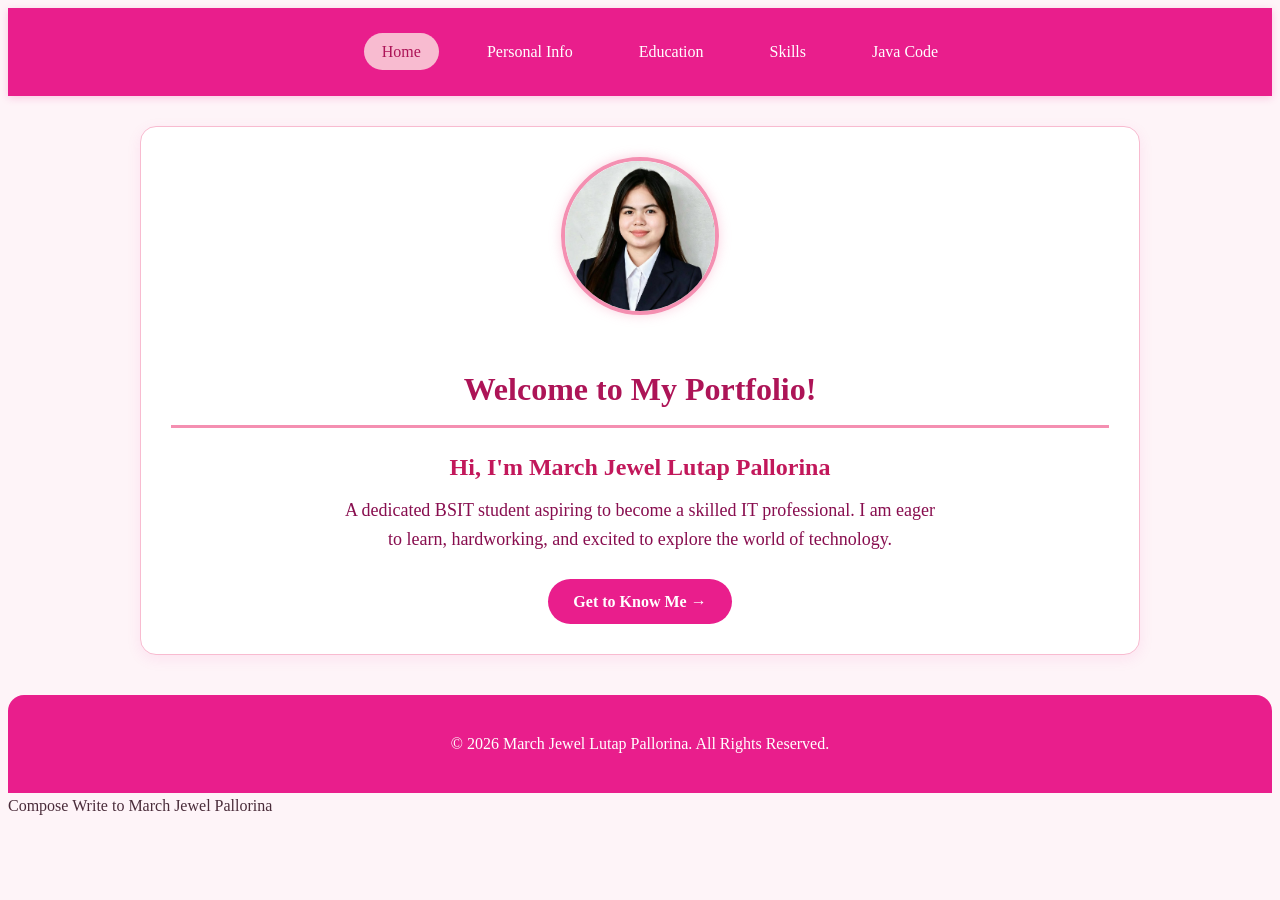
<file: index.html>
<!DOCTYPE html>
<html lang="en">
<head>
    <meta charset="UTF-8">
    <meta name="viewport" content="width=device-width, initial-scale=1.0">
    <title>My Portfolio | Home</title>
    <link rel="stylesheet" href="style.css">
</head>
<body>
    <nav>
        <ul>
            <li><a href="index.html" class="active">Home</a></li>
            <li><a href="about.html">Personal Info</a></li>
            <li><a href="education.html">Education</a></li>
            <li><a href="skills.html">Skills</a></li>
            <li><a href="java-code.html">Java Code</a></li>
        </ul>
    </nav>

    <div class="container">
        <div class="section-box" style="text-align: center;">
            <img src="profile.jpg" alt="Profile Picture" class="profile-img">
            <h1>Welcome to My Portfolio!</h1>
            <h2>Hi, I'm March Jewel Lutap Pallorina</h2>
            <p style="font-size: 18px; color: #880e4f; max-width: 600px; margin: 0 auto;">
                A dedicated BSIT student aspiring to become a skilled IT professional.
                I am eager to learn, hardworking, and excited to explore the world of technology.
            </p>
            <div style="margin-top: 25px;">
                <a href="about.html" style="display: inline-block; background: #e91e8c; color: white; padding: 10px 25px; border-radius: 25px; text-decoration: none; font-weight: bold;">Get to Know Me →</a>
            </div>
        </div>
    </div>

    <footer>
        <p>&copy; 2026 March Jewel Lutap Pallorina. All Rights Reserved.</p>
    </footer>
</body>
</html>
Compose
Write to March Jewel Pallorina
</file>
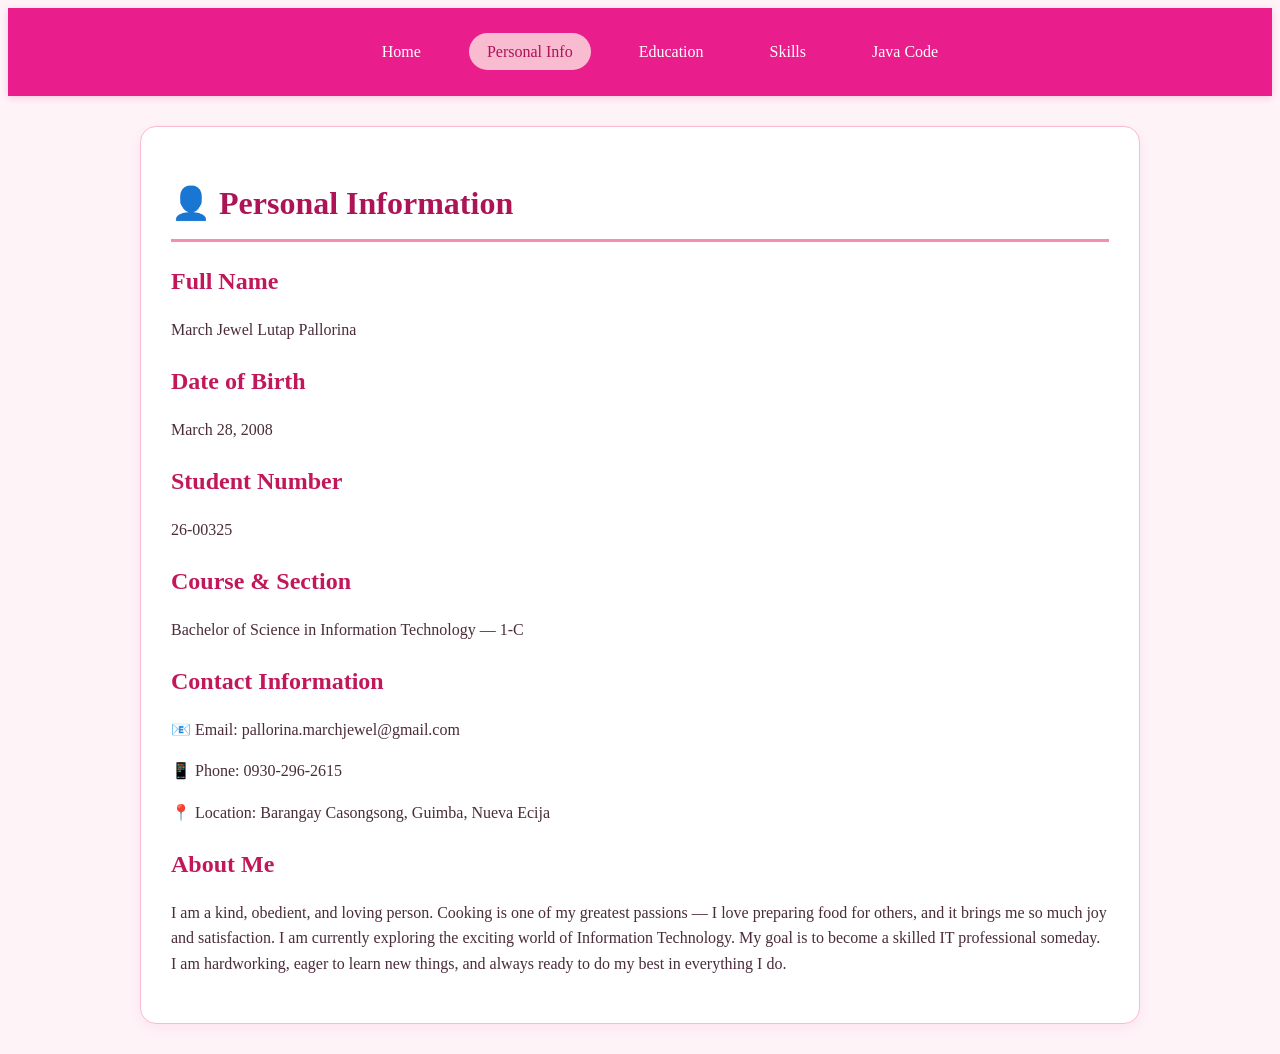
<file: about.html>
<!DOCTYPE html>
<html lang="en">
<head>
    <meta charset="UTF-8">
    <meta name="viewport" content="width=device-width, initial-scale=1.0">
    <title>My Portfolio | Personal Info</title>
    <link rel="stylesheet" href="style.css">
</head>
<body>
    <nav>
        <ul>
            <li><a href="index.html">Home</a></li>
            <li><a href="about.html" class="active">Personal Info</a></li>
            <li><a href="education.html">Education</a></li>
            <li><a href="skills.html">Skills</a></li>
            <li><a href="java-code.html">Java Code</a></li>
        </ul>
    </nav>

    <div class="container">
        <div class="section-box">
            <h1>👤 Personal Information</h1>
            
            <h2>Full Name</h2>
            <p>March Jewel Lutap Pallorina</p>

            <h2>Date of Birth</h2>
            <p>March 28, 2008</p>

            <h2>Student Number</h2>
            <p>26-00325</p>

            <h2>Course & Section</h2>
            <p>Bachelor of Science in Information Technology — 1-C</p>

            <h2>Contact Information</h2>
            <p>📧 Email: pallorina.marchjewel@gmail.com</p>
            <p>📱 Phone: 0930-296-2615</p>
            <p>📍 Location: Barangay Casongsong, Guimba, Nueva Ecija</p>

            <h2>About Me</h2>
            <p>I am a kind, obedient, and loving person. Cooking is one of my greatest passions — I love preparing food for others, and it brings me so much joy and satisfaction. I am currently exploring the exciting world of Information Technology. My goal is to become a skilled IT professional someday. I am hardworking, eager to learn new things, and always ready to do my best in everything I do.</p>
        </div>
    </div>
</body>
</html>
</file>
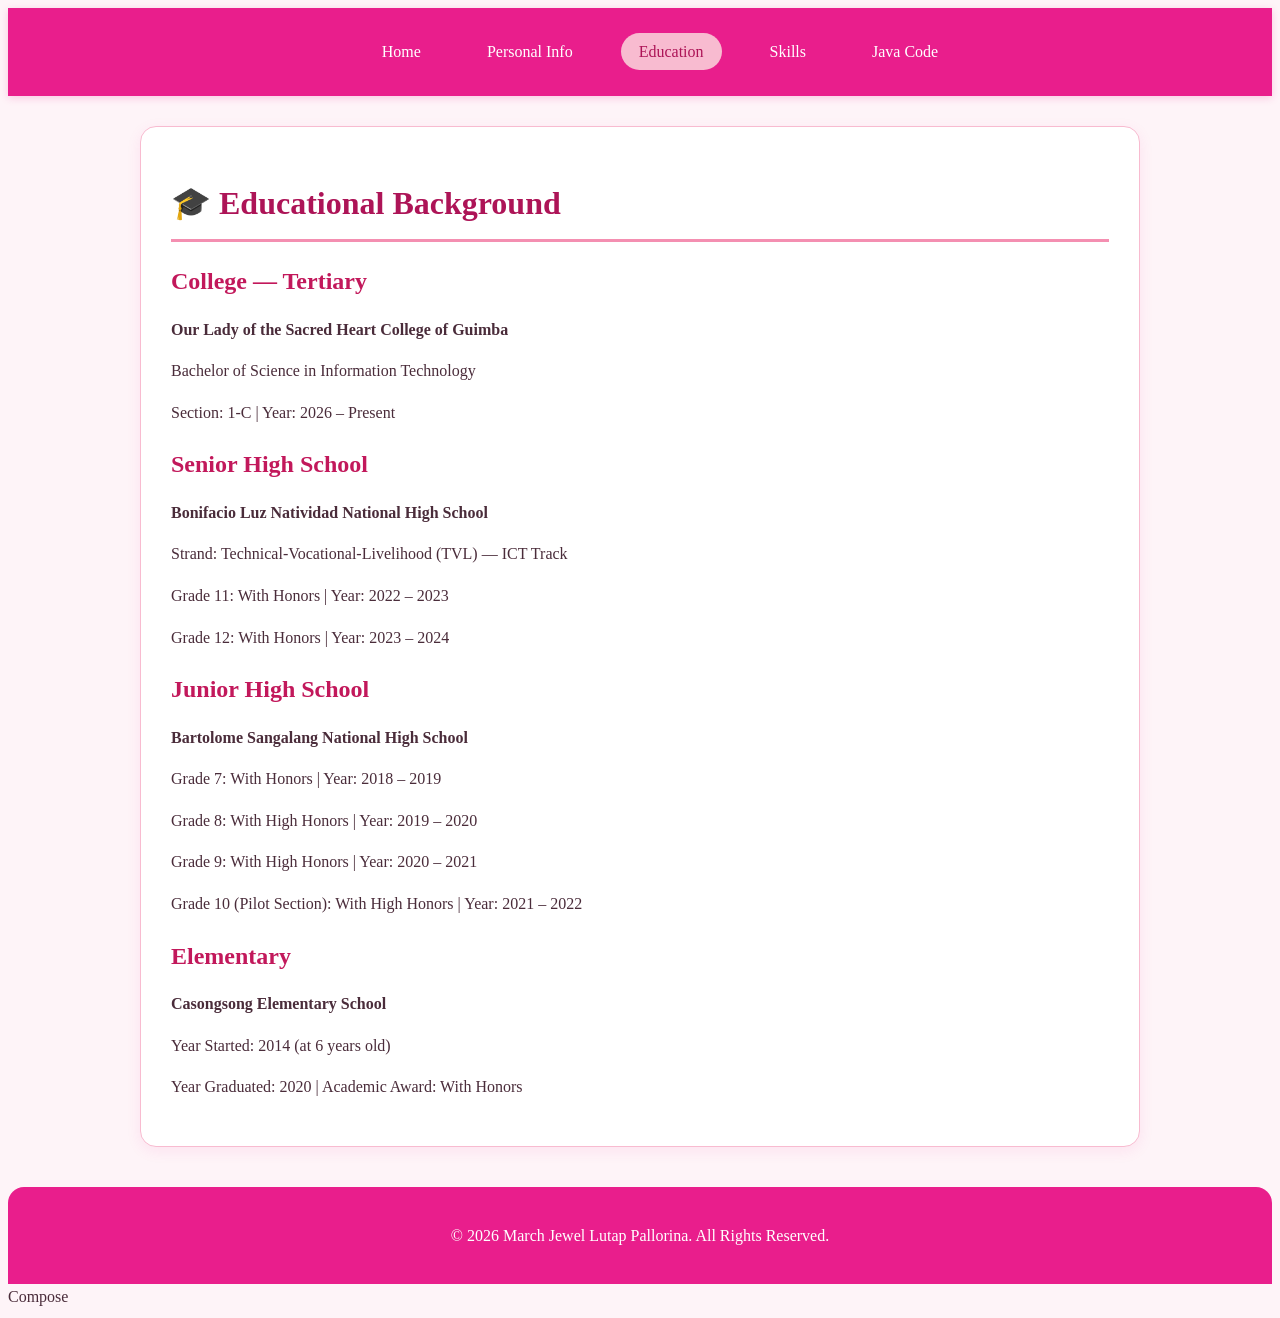
<file: education.html>
<!DOCTYPE html>
<html lang="en">
<head>
    <meta charset="UTF-8">
    <meta name="viewport" content="width=device-width, initial-scale=1.0">
    <title>Educational Background</title>
    <link rel="stylesheet" href="style.css">
</head>
<body>
    <nav>
        <ul>
            <li><a href="index.html">Home</a></li>
            <li><a href="about.html">Personal Info</a></li>
            <li><a href="education.html" class="active">Education</a></li>
            <li><a href="skills.html">Skills</a></li>
            <li><a href="java-code.html">Java Code</a></li>
        </ul>
    </nav>

    <div class="container">
        <div class="section-box">
            <h1>🎓 Educational Background</h1>

            <h2>College — Tertiary</h2>
            <p><strong>Our Lady of the Sacred Heart College of Guimba</strong></p>
            <p>Bachelor of Science in Information Technology</p>
            <p>Section: 1-C | Year: 2026 – Present</p>

            <h2>Senior High School</h2>
            <p><strong>Bonifacio Luz Natividad National High School</strong></p>
            <p>Strand: Technical-Vocational-Livelihood (TVL) — ICT Track</p>
            <p>Grade 11: With Honors | Year: 2022 – 2023</p>
            <p>Grade 12: With Honors | Year: 2023 – 2024</p>

            <h2>Junior High School</h2>
            <p><strong>Bartolome Sangalang National High School</strong></p>
            <p>Grade 7: With Honors | Year: 2018 – 2019</p>
            <p>Grade 8: With High Honors | Year: 2019 – 2020</p>
            <p>Grade 9: With High Honors | Year: 2020 – 2021</p>
            <p>Grade 10 (Pilot Section): With High Honors | Year: 2021 – 2022</p>

            <h2>Elementary</h2>
            <p><strong>Casongsong Elementary School</strong></p>
            <p>Year Started: 2014 (at 6 years old)</p>
            <p>Year Graduated: 2020 | Academic Award: With Honors</p>
        </div>
    </div>

    <footer>
        <p>&copy; 2026 March Jewel Lutap Pallorina. All Rights Reserved.</p>
    </footer>
</body>
</html>
Compose
</file>
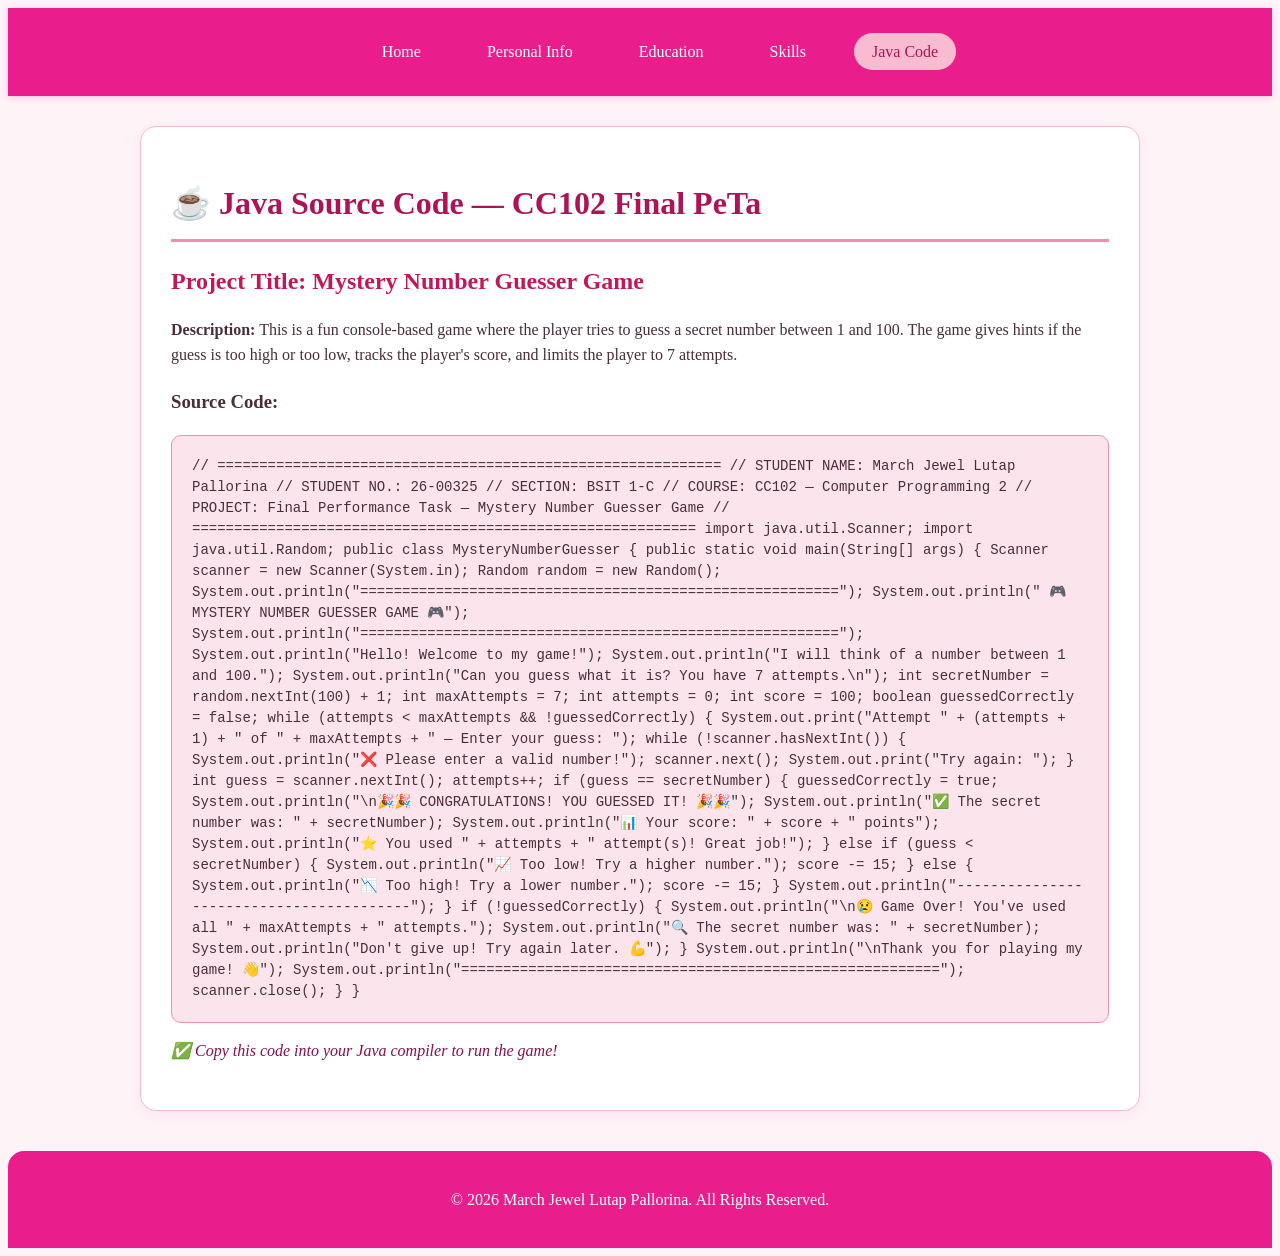
<file: java-code.html>
<!DOCTYPE html>
<html lang="en">
<head>
    <meta charset="UTF-8">
    <meta name="viewport" content="width=device-width, initial-scale=1.0">
    <title>Java Source Code</title>
    <link rel="stylesheet" href="style.css">
</head>
<body>
    <nav>
        <ul>
            <li><a href="index.html">Home</a></li>
            <li><a href="about.html">Personal Info</a></li>
            <li><a href="education.html">Education</a></li>
            <li><a href="skills.html">Skills</a></li>
            <li><a href="java-code.html" class="active">Java Code</a></li>
        </ul>
    </nav>

    <div class="container">
        <div class="section-box">
            <h1>☕ Java Source Code — CC102 Final PeTa</h1>
            
            <h2>Project Title: Mystery Number Guesser Game</h2>
            <p><strong>Description:</strong> This is a fun console-based game where the player tries to guess a secret number between 1 and 100. The game gives hints if the guess is too high or too low, tracks the player's score, and limits the player to 7 attempts.</p>

            <h3>Source Code:</h3>
<div class="code-box">
// ============================================================
//  STUDENT NAME: March Jewel Lutap Pallorina
//  STUDENT NO.: 26-00325
//  SECTION: BSIT 1-C
//  COURSE: CC102 — Computer Programming 2
//  PROJECT: Final Performance Task — Mystery Number Guesser Game
// ============================================================

import java.util.Scanner;
import java.util.Random;

public class MysteryNumberGuesser {
    public static void main(String[] args) {
        Scanner scanner = new Scanner(System.in);
        Random random = new Random();
        
        System.out.println("=========================================================");
        System.out.println("       🎮  MYSTERY NUMBER GUESSER GAME  🎮");
        System.out.println("=========================================================");
        System.out.println("Hello! Welcome to my game!");
        System.out.println("I will think of a number between 1 and 100.");
        System.out.println("Can you guess what it is? You have 7 attempts.\n");

        int secretNumber = random.nextInt(100) + 1;
        int maxAttempts = 7;
        int attempts = 0;
        int score = 100;
        boolean guessedCorrectly = false;

        while (attempts < maxAttempts && !guessedCorrectly) {
            System.out.print("Attempt " + (attempts + 1) + " of " + maxAttempts + 
                             " — Enter your guess: ");
            
            while (!scanner.hasNextInt()) {
                System.out.println("❌ Please enter a valid number!");
                scanner.next();
                System.out.print("Try again: ");
            }
            
            int guess = scanner.nextInt();
            attempts++;

            if (guess == secretNumber) {
                guessedCorrectly = true;
                System.out.println("\n🎉🎉 CONGRATULATIONS! YOU GUESSED IT! 🎉🎉");
                System.out.println("✅ The secret number was: " + secretNumber);
                System.out.println("📊 Your score: " + score + " points");
                System.out.println("⭐ You used " + attempts + " attempt(s)! Great job!");
            } else if (guess < secretNumber) {
                System.out.println("📈 Too low! Try a higher number.");
                score -= 15;
            } else {
                System.out.println("📉 Too high! Try a lower number.");
                score -= 15;
            }
            System.out.println("-----------------------------------------");
        }

        if (!guessedCorrectly) {
            System.out.println("\n😢 Game Over! You've used all " + maxAttempts + " attempts.");
            System.out.println("🔍 The secret number was: " + secretNumber);
            System.out.println("Don't give up! Try again later. 💪");
        }

        System.out.println("\nThank you for playing my game! 👋");
        System.out.println("=========================================================");
        scanner.close();
    }
}
</div>
            <p style="margin-top: 15px; color: #880e4f; font-style: italic;">
                ✅ Copy this code into your Java compiler to run the game!
            </p>
        </div>
    </div>

    <footer>
        <p>&copy; 2026 March Jewel Lutap Pallorina. All Rights Reserved.</p>
    </footer>
</body>
</html>
</file>
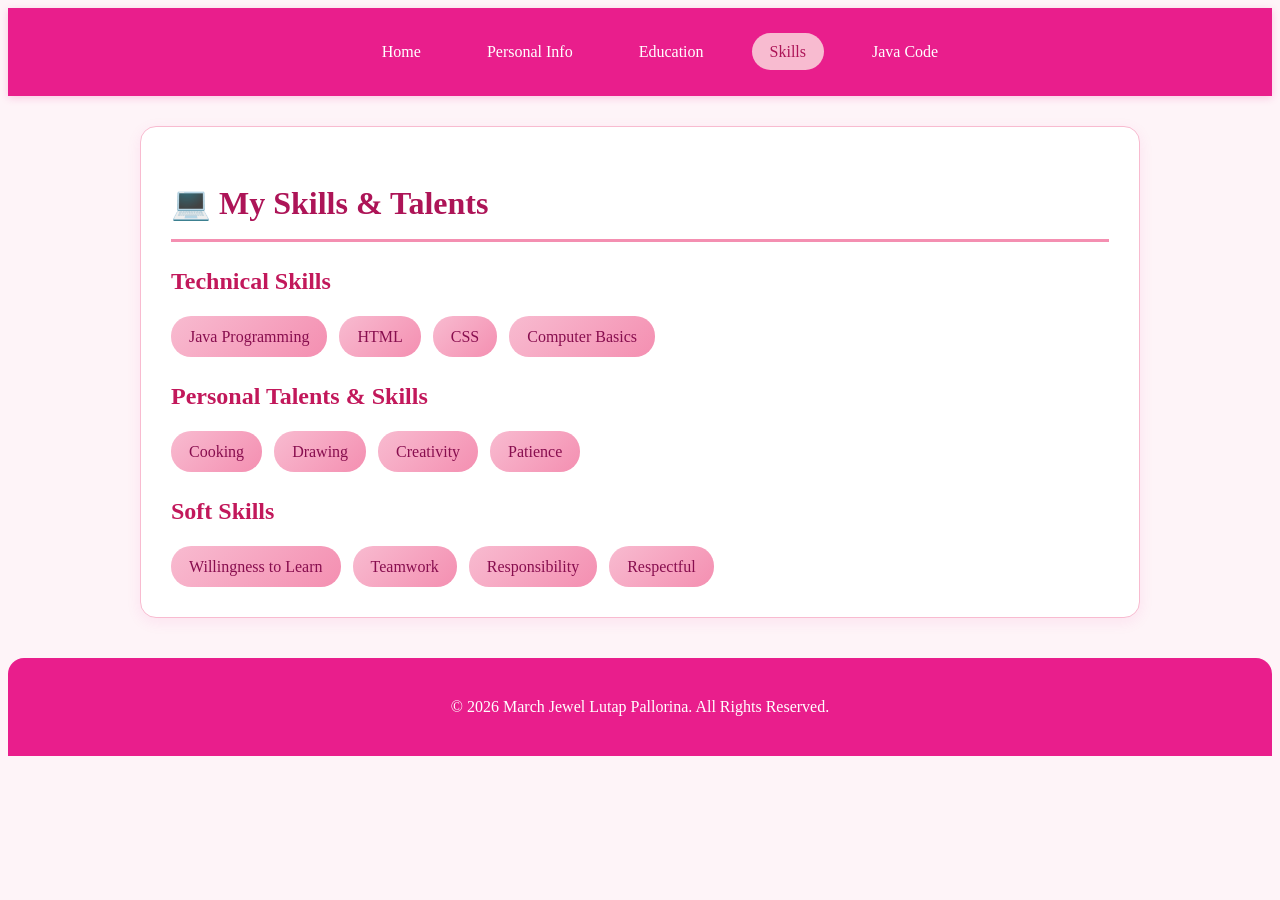
<file: skills.html>
<!DOCTYPE html>
<html lang="en">
<head>
    <meta charset="UTF-8">
    <meta name="viewport" content="width=device-width, initial-scale=1.0">
    <title>My Skills</title>
    <link rel="stylesheet" href="style.css">
</head>
<body>
    <nav>
        <ul>
            <li><a href="index.html">Home</a></li>
            <li><a href="about.html">Personal Info</a></li>
            <li><a href="education.html">Education</a></li>
            <li><a href="skills.html" class="active">Skills</a></li>
            <li><a href="java-code.html">Java Code</a></li>
        </ul>
    </nav>

    <div class="container">
        <div class="section-box">
            <h1>💻 My Skills & Talents</h1>

            <h2>Technical Skills</h2>
            <div class="skills-list">
                <span class="skill-tag">Java Programming</span>
                <span class="skill-tag">HTML</span>
                <span class="skill-tag">CSS</span>
                <span class="skill-tag">Computer Basics</span>
            </div>

            <h2>Personal Talents & Skills</h2>
            <div class="skills-list">
                <span class="skill-tag">Cooking</span>
                <span class="skill-tag">Drawing</span>
                <span class="skill-tag">Creativity</span>
                <span class="skill-tag">Patience</span>
            </div>

            <h2>Soft Skills</h2>
            <div class="skills-list">
                <span class="skill-tag">Willingness to Learn</span>
                <span class="skill-tag">Teamwork</span>
                <span class="skill-tag">Responsibility</span>
                <span class="skill-tag">Respectful</span>
            </div>
        </div>
    </div>

    <footer>
        <p>&copy; 2026 March Jewel Lutap Pallorina. All Rights Reserved.</p>
    </footer>
</body>
</html>
</file>
<file: style.css>
{
    margin: 0;
    padding: 0;
    box-sizing: border-box;
    font-family: 'Arial', sans-serif;
}

body {
    background-color: #fef4f8;
    color: #4a2c3a;
    line-height: 1.6;
}

nav {
    background-color: #e91e8c;
    padding: 15px 0;
    position: sticky;
    top: 0;
    box-shadow: 0 2px 8px rgba(233, 30, 140, 0.2);
}

nav ul {
    list-style: none;
    display: flex;
    justify-content: center;
    flex-wrap: wrap;
}

nav ul li {
    margin: 0 15px;
}

nav ul li a {
    color: white;
    text-decoration: none;
    font-size: 16px;
    font-weight: 500;
    padding: 10px 18px;
    border-radius: 25px;
    transition: all 0.3s ease;
}

nav ul li a:hover,
nav ul li a.active {
    background-color: #f8bbd0;
    color: #ad1457;
}

.container {
    max-width: 1000px;
    margin: 30px auto;
    padding: 0 20px;
}

.section-box {
    background: white;
    padding: 30px;
    border-radius: 16px;
    box-shadow: 0 4px 15px rgba(233, 30, 140, 0.08);
    margin-bottom: 30px;
    border: 1px solid #f8bbd0;
}

h1 {
    color: #ad1457;
    margin-bottom: 20px;
    border-bottom: 3px solid #f48fb1;
    padding-bottom: 10px;
}

h2 {
    color: #c2185b;
    margin: 20px 0 10px;
}

.profile-img {
    width: 150px;
    height: 150px;
    border-radius: 50%;
    object-fit: cover;
    border: 4px solid #f48fb1;
    margin-bottom: 20px;
    box-shadow: 0 0 12px rgba(244, 143, 177, 0.4);
}

.skills-list {
    display: flex;
    flex-wrap: wrap;
    gap: 12px;
    margin-top: 15px;
}

.skill-tag {
    background: linear-gradient(135deg, #f8bbd0, #f48fb1);
    color: #880e4f;
    padding: 8px 18px;
    border-radius: 20px;
    font-weight: 500;
    transition: transform 0.2s ease;
}

.skill-tag:hover {
    transform: scale(1.05);
}

.code-box {
    background-color: #fce4ec;
    color: #4a2c3a;
    padding: 20px;
    border-radius: 10px;
    overflow-x: auto;
    font-family: 'Consolas', monospace;
    font-size: 14px;
    line-height: 1.5;
    margin-top: 15px;
    border: 1px solid #f48fb1;
}

footer {
    background-color: #e91e8c;
    color: white;
    text-align: center;
    padding: 20px;
    margin-top: 40px;
    border-radius: 16px 16px 0 0;
}

@media (max-width: 768px) {
    nav ul li {
        margin: 5px;
    }
    .section-box {
        padding: 20px;
    }
}
</file>
